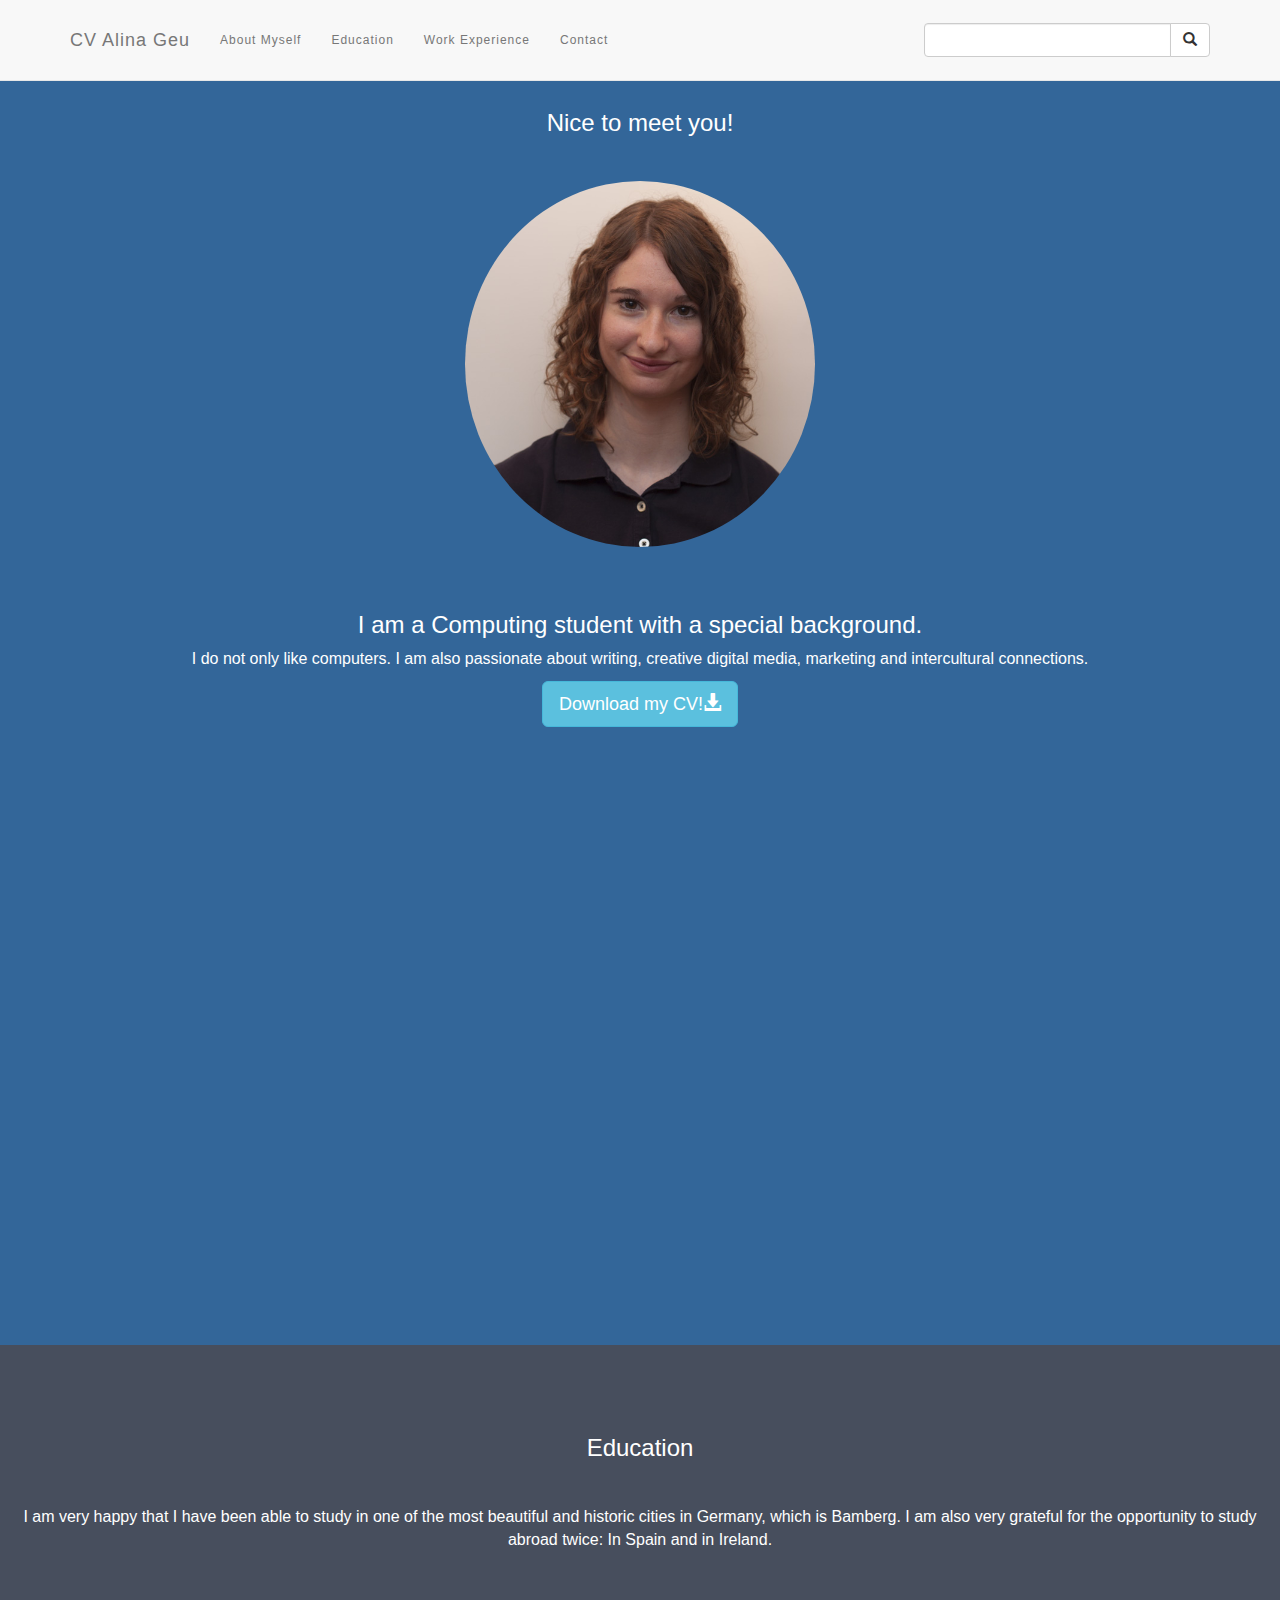
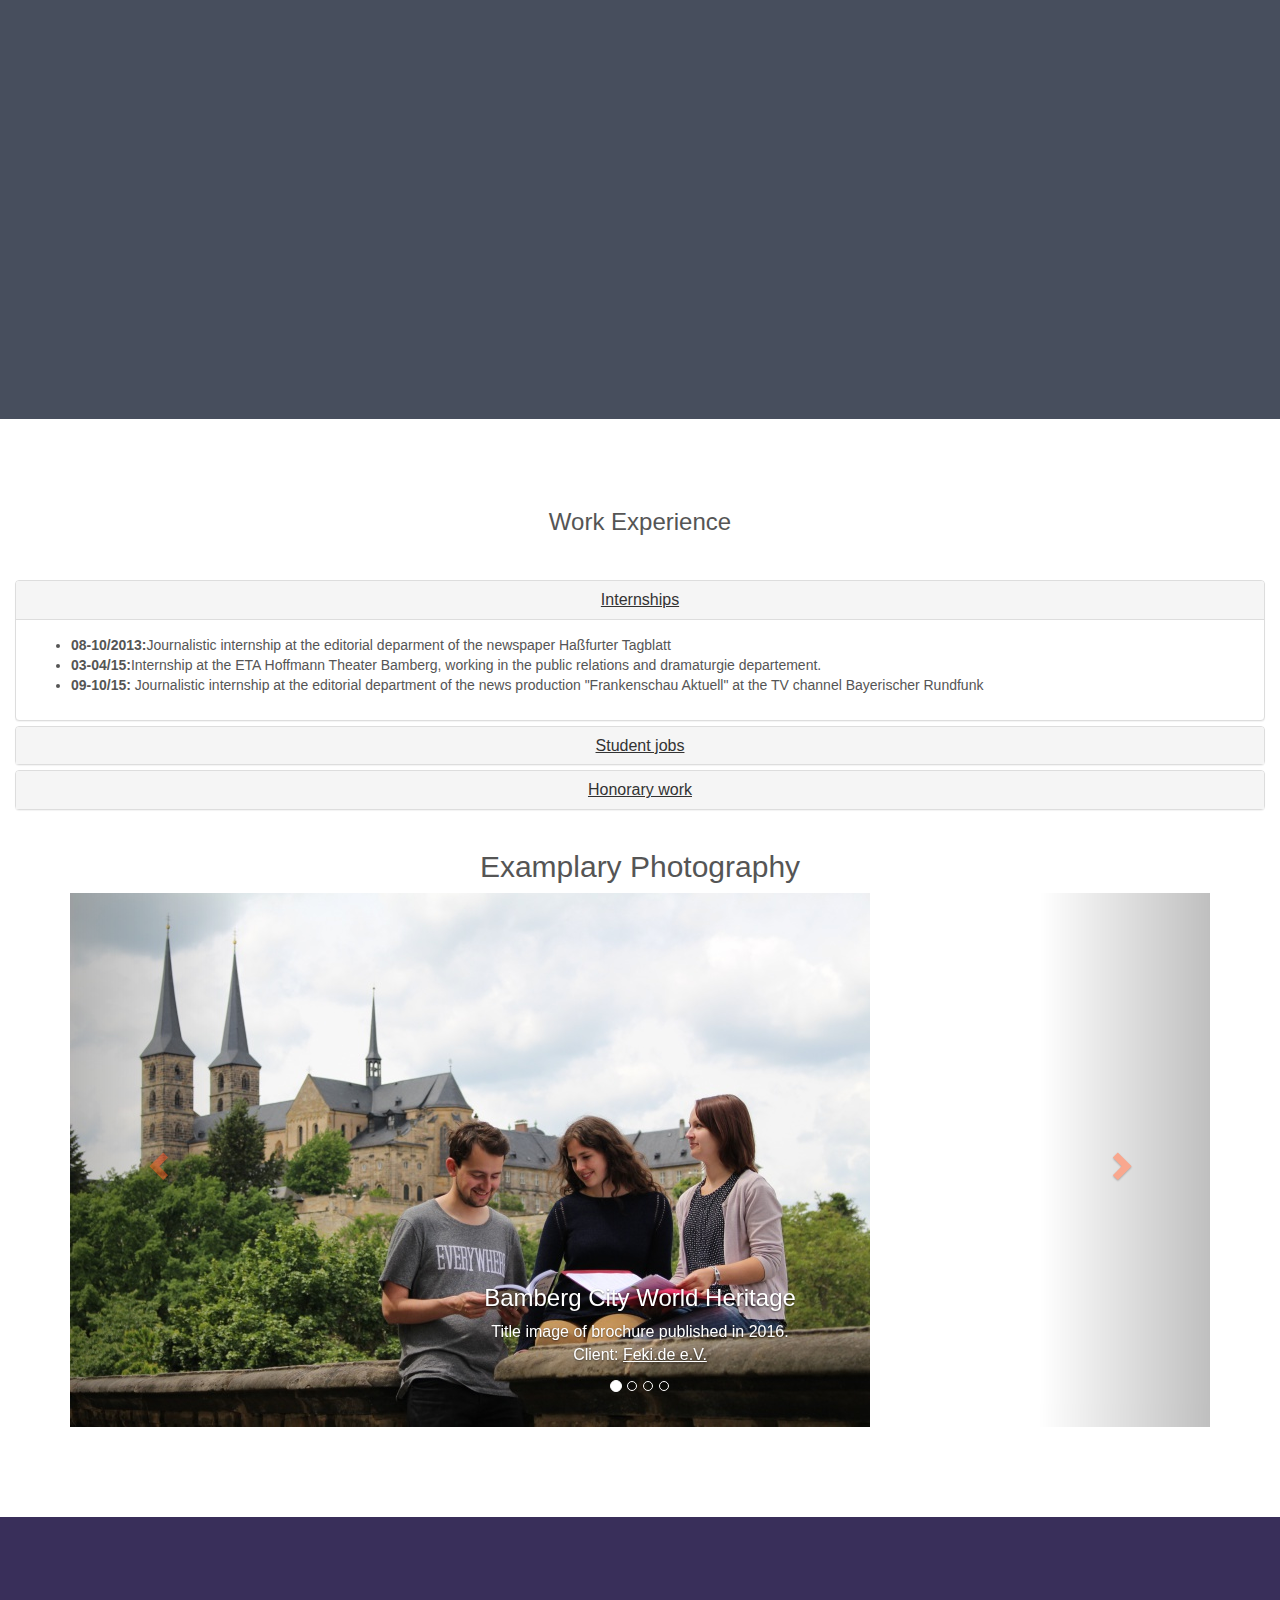
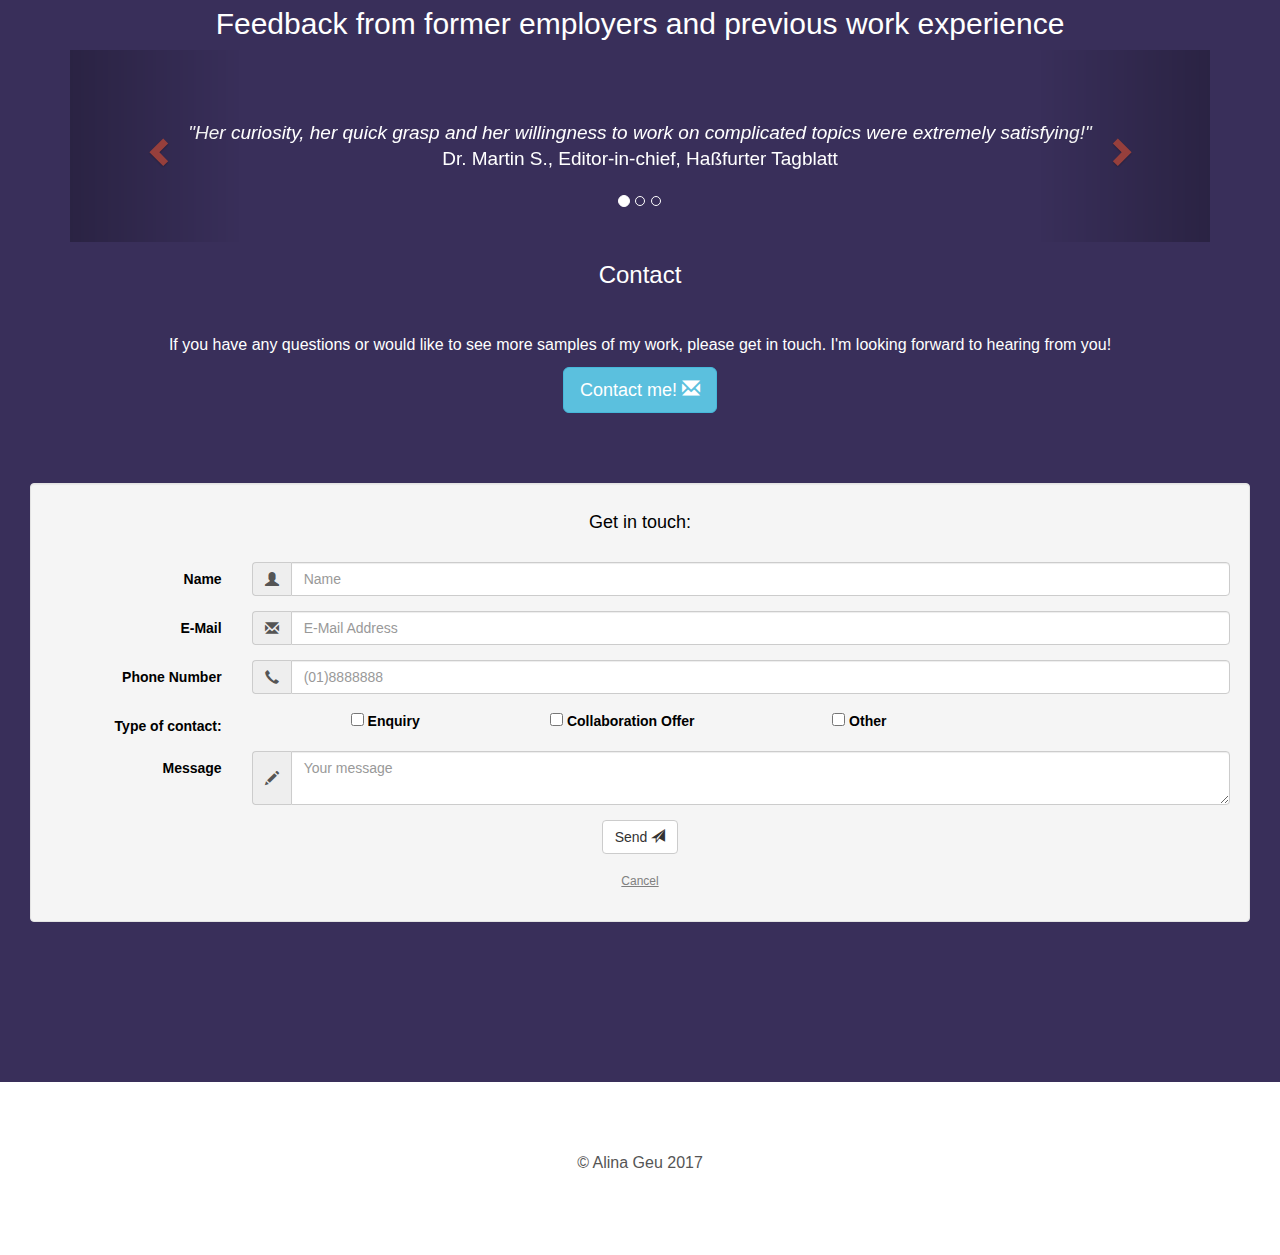
<file: index.html>
<!DOCTYPE html>
<html lang="en">

<head>
  <title>CV Alina Geu</title>
  <meta charset="utf-8">
  <meta name="viewport" content="width=device-width, initial-scale=1">
  <link rel="stylesheet" type="text/css" href="./style.css" />
  <link rel="stylesheet" href="https://maxcdn.bootstrapcdn.com/bootstrap/3.3.7/css/bootstrap.min.css">
  <script src="https://ajax.googleapis.com/ajax/libs/jquery/3.2.1/jquery.min.js"></script>
  <script src="https://maxcdn.bootstrapcdn.com/bootstrap/3.3.7/js/bootstrap.min.js"></script>
  <!--JQuery Tooltip Initializing-->
  <script>
    $(document).ready(function () {
      $('[data-toggle="tooltip"]').tooltip();
    });
  </script>
  <!--JQuery SlideAnim Init-->
  <script>
    $(window).scroll(function () {
      $(".slideanim").each(function () {
        var pos = $(this).offset().top;

        var winTop = $(window).scrollTop();
        if (pos < winTop + 600) {
          $(this).addClass("slide");
        }
      });
    });
  </script>
</head>

<body>

  <!-- Navbar -->
  <nav class="navbar navbar-default navbar-fixed-top">
    <div class="container">
      <div class="navbar-header">
        <button type="button" class="navbar-toggle" data-toggle="collapse" data-target="#myNavbar">
        <span class="icon-bar"></span>
        <span class="icon-bar"></span>
        <span class="icon-bar"></span>                        
      </button>
        <a class="navbar-brand" href="#">CV Alina Geu</a>
      </div>
      <div class="collapse navbar-collapse" id="myNavbar">
        <ul class="nav navbar-nav navbar-left">
          <li><a href="#aboutMyself">About Myself</a></li>
          <li><a href="#education">Education</a></li>
          <li><a href="#workExperience">Work Experience</a></li>
          <li><a href="#contact">Contact</a></li>
        </ul>
        <!-- Search bar in navbar-->
        <form class="navbar-form navbar-right" method="get" action="http://www.google.com/search">
          <div class="input-group">
            <input type="text" class="form-control" name="q" size="25" maxlength="255" value="">
            <div class="input-group-btn">
              <button class="btn btn-default" type="submit">
            <i class="glyphicon glyphicon-search"></i>
          </button>
            </div>
          </div>
        </form>
      </div>
    </div> 
  </nav>

  <!-- First Container -->
  <div id="aboutMyself" class="container-fluid bg-1 text-center">
    <br>
    <h3 class="margin">Nice to meet you!</h3>
    <img src="images/alina.png" class="img-responsive img-circle margin" style="display:inline" alt="Alina Geuppert" width="350" height="350"
    <a href="#" data-toggle="tooltip" data-placement="right" title="Thank you for your interest in my CV!"></a>
    <h3>I am a Computing student with a special background. </a></h3>
    <p>I do not only like computers. I am also passionate about writing, creative digital media, marketing and intercultural
      connections.</p>
     <!--  button for download my CV -->
     <a href="CV/CV_Alina.pdf"><button type="button" class="btn btn-info btn-lg" data-target="_blank">Download my CV!<span class="glyphicon glyphicon-download-alt"></span></button></a>
    <div class="row  slideanim">
    <h3 class="margin">What is special about me?</h3>
      <div class="col-sm-4">
        <h3>Creativity</h3>
        <p>I have <a href="#workExperience">profound experience</a> with journalistic writing, editing as well as photography
          and audio-visual media technology. I love establishing strategies for social media marketing producing professional
          content for Facebook and Instagram. Simply put, I love to create! </p>
        <img src="images/creativity.jpg" class="img-responsive img-rounded" alt="Creativity" />
      </div>
      <div class="col-sm-4">
        <h3>Intercultural Competence</h3>
        <p>For me, there is nothing more interesting than getting to know other cultures! I would love to work in an intercultural
          context, in which I can use the experiences I have made in <a href="#education">two semesters abroad</a> and in
          mentoring foreign students in Germany.</p>
        <img src="images/intercultural.jpg" class="img-responsive img-rounded margin" alt="Intercultural Competencies"
        />
      </div>
      <div class="col-sm-4">
        <h3>Leadership</h3>
        <p> For one year I was allowed to lead a team of twenty people as the director of the editorial departement of a student
          association called <a href="http://www.feki.de">Feki.de.</a> I loved discussing and making decisions which had impact
          on the over 100 members of the society.</p>
        <img src="images/leadership.jpg" class="img-responsive img-rounded margin" alt="Leadership" />
      </div>
    </div>
  </div>
  <!-- end of first container-->

  <!-- Second Container -->
  <div id="education" class="container-fluid bg-2 text-center">
    <h3 class="margin">Education</h3>
    <p>I am very happy that I have been able to study in one of the most beautiful and historic cities in Germany, which is Bamberg. I am also very grateful for the opportunity to study abroad twice: In Spain and in Ireland.</p>
    <!--Rows with university background-->
    <div class="row slideanim">
      <div class="col-sm-4">
        <h3>University of Bamberg, <br> Germany</h3>
        <button type="button" class="btn btn-info" data-toggle="collapse" data-target="#bamberg">Read more</button>
        <div id="bamberg" class="collapse">
          <br>
          <p><b>2013 - 2016:</b></p>
          <p>B.A. in English and American Studies (Major), Communication Science & Business Administration (Minors)</p>
          <p>Final Grade: 1,7</p>
          <p><b>Since 2016:</b></p>
          <p>M.Sc. in Computing in the Humanities</p>
        </div>
        <br>
        <br>
        <a href="http://www.uni-bamberg.de">
        <img src="images/logoBamberg.png" class="img-responsive img-rounded margin" alt="Bamberg University Logo">
        </a>
      </div>
      <div class="col-sm-4">
        <h3>Universidad Complutense de Madrid, Spain</h3>
        <button type="button" class="btn btn-info" data-toggle="collapse" data-target="#madrid">Read more</button>
        <div id="madrid" class="collapse">
            <br>
          <p><b>Winter Semester 2014/15</b></p>
          <p>Semester abroad during B.A.<br> I was able to enhance my Spanish skills during the six month I spend in Spain's capital.<br> Also, I learnt how to make a proper Tortilla de Patatas! <span class="glyphicon glyphicon-cutlery"></span></p>
        </div>
        <br>
        <br>
        <a href="http://www.ucm.es">
        <img src="images/logoMadrid.png" class="img-responsive img-rounded margin" alt="Universidad Complutense Madrid Logo">
        </a>
      </div>
      <div class="col-sm-4">
        <h3>Institute of Technology Tallaght Dublin, Ireland</h3>
        <button type="button" class="btn btn-info" data-toggle="collapse" data-target="#tallaght">Read more</button>
        <div id="tallaght" class="collapse">
          <br>
          <p><b>Winter Semester 2017/18</b></p>
          <p>Semester abroad during M.Sc.<br>Spendinga semester in Dublin enabled me to especially improve my oral expression of the English language. <br> I specialised in Web Design courses and learnt working with HTML, CSS and Twitter Bootstrap. </p>
        </div>
        <br>
        <br>
        <a href="http://www.it-tallaght.ie">
        <img src="images/logoTallaght.png" class="img-responsive img-rounded margin" alt="Institute of Technology Tallaght Logo">
        </a>
      </div>
    </div>
    <!--End of university row-->

  </div>
  <!--End of second container-->

  <!-- Third Container (Grid) -->
  <div id="workExperience" class="container-fluid bg-3 text-center">
    <h3 class="margin">Work Experience</h3>
      <!--Acchordion Work Experience-->
      <div class="panel-group" id="accordion">
        <div class="panel panel-default">
          <div class="panel-heading">
            <h4 class="panel-title">
              <a data-toggle="collapse" data-parent="#accordion" href="#collapse1">Internships</a>
            </h4>
          </div>
          <div id="collapse1" class="panel-collapse collapse in">
            <div class="panel-body">
              <ul>
                <li><b>08-10/2013:</b>Journalistic internship at the editorial deparment of the newspaper Haßfurter Tagblatt</li>
                <li><b>03-04/15:</b>Internship at the ETA Hoffmann Theater Bamberg, working in the public relations and dramaturgie departement.</li>
                <li><b>09-10/15:</b> Journalistic internship at the editorial department of the news production "Frankenschau Aktuell" at the TV channel Bayerischer Rundfunk</li>
              </ul>
            </div>
          </div>
        </div>
        <div class="panel panel-default">
          <div class="panel-heading">
            <h4 class="panel-title">
              <a data-toggle="collapse" data-parent="#accordion" href="#collapse2">Student jobs</a>
            </h4>
          </div>
          <div id="collapse2" class="panel-collapse collapse">
            <div class="panel-body">
              <ul>
                <li><b>Since 10/13:</b> Freelancer for the newspaper Haßfurter Tagblatt.</li>
                <li><b>03-09/14:</b> Student assistant at the Leibniz-Institut für Bildungsverläufe in Bamberg</li>
                <li><b>10/15-01/16:</b> Editor for BAM! Magazin in Bamberg</li>
                <li><b>03/16-09/17:</b> Student assistant for the official Facebook page of the University of Bamberg</li>
              </ul>

            </div>
          </div>
        </div>
        <div class="panel panel-default">
          <div class="panel-heading">
            <h4 class="panel-title">
              <a data-toggle="collapse" data-parent="#accordion" href="#collapse3">Honorary work</a>
            </h4>
          </div>
          <div id="collapse3" class="panel-collapse collapse">
            <div class="panel-body">Since three years, I have been working voluntarily for the student organisation <a href="http://www.feki.de">Feki.de.</a> 
              This organisation consists of students from the University of Bamberg and aims at making studying there a better experience 
              by organizing events and publishing information about the city and university life. <br>
              Some of the work I have done for Feki.de: 
              <ul>
                <li><b>09/16 - 09/17:</b> Executive, responsible for the editorial department</li>
                <li><b>Editor-in-chief</b> for an information brochure with a run of 5000 copies </li>
                <li>Responsible for <b>organising</b> projects like guided tours or photographic tours through the city</li>
                <li>Writing <b>articles</b>, working with <b>social media accounts</b> and much more</li>
              </ul>
            </div>
          </div>
        </div>
      </div> 

    <!-- Carousel with photography experience-->
    <div class="container">
      <h2>Examplary Photography</h2>
      <div id="myCarousel" class="carousel slide" data-ride="carousel">
        <!-- Indicators -->
        <ol class="carousel-indicators">
          <li data-target="#myCarousel" data-slide-to="0" class="active"></li>
          <li data-target="#myCarousel" data-slide-to="1"></li>
          <li data-target="#myCarousel" data-slide-to="2"></li>
          <li data-target="#myCarousel" data-slide-to="3"></li>
        </ol>

        <!-- Wrapper for slides -->
        <div class="carousel-inner">

          <div class="item active">
            <img src="images/1.jpg" alt="Exemplary Photography - Cover Photo">
            <div class="carousel-caption">
              <h3>Bamberg City World Heritage</h3>
              <p>Title image of brochure published in 2016. <br>Client: <a href="www.feki.de">Feki.de e.V. </a> </p>
            </div>
          </div>

          <div class="item">
            <img src="images/2.jpg" alt="Exemplary Photography - Facebook Header">
            <div class="carousel-caption">
              <h3>Bamberg Old Library</h3>
              <p>Connecting tradition and modern technology. <br>Client: <a href="www.vhb.org">Virutelle Hochschule Bayern. </a></p>
            </div>
          </div>

          <div class="item">
            <img src="images/3.jpg" alt="Exemplary Photography - Christmas Shooting">
            <div class="carousel-caption">
              <h3>Christmas Advertising</h3>
              <p>For mugs and other products of <a href="www.unishop-bamberg.de">UniShop Bamberg. </a> </p>
            </div>
          </div>

          <div class="item">
            <img src="images/4.jpg" alt="Exemplary Photography - Photojournalism">
            <div class="carousel-caption">
              <h3>Title image for an Article in a Newspaper</h3>
              <p>Published on the front page of <a href="http://m.hassfurter-tagblatt.de/lokales/aktuelles/art2824,348525">Haßfurter Tagblatt </a>                </p>
            </div>
          </div>
        </div>


        <!-- Left and right controls -->
        <a class="left carousel-control" href="#myCarousel" data-slide="prev">
      <span class="glyphicon glyphicon-chevron-left"></span>
      <span class="sr-only">Previous</span>
    </a>
        <a class="right carousel-control" href="#myCarousel" data-slide="next">
      <span class="glyphicon glyphicon-chevron-right"></span>
      <span class="sr-only">Next</span>
    </a>
      </div>
      <br>
    </div> <!-- End of Photo Carousel-->
  </div>
  <!-- end of third container-->

  <!-- Fourth Container -->
  <div id="contact" class="container-fluid bg-4 text-center">

    <!-- Feedback from Employers - Carousel-->
    <div class="container">
      <h2>Feedback from former employers and previous work experience</h2>
      <div id="myCarousel2" class="carousel slide text-center" data-ride="carousel">
        <!-- Indicators -->
        <ol class="carousel-indicators">
          <li data-target="#myCarousel2" data-slide-to="0" class="active"></li>
          <li data-target="#myCarousel2" data-slide-to="1"></li>
          <li data-target="#myCarousel2" data-slide-to="2"></li>
        </ol>

        <!-- Wrapper for slides -->
        <div class="carousel-inner" role="listbox">
          <div class="item active">
            <h4>"Her curiosity, her quick grasp and her willingness to work on complicated topics were extremely satisfying!"<br><span>Dr. Martin S., Editor-in-chief, Haßfurter Tagblatt</span></h4>
          </div>
          <div class="item">
            <h4>"Because of her independant and reliable working methods, we were able to quickly delegate important tasks to
              her."<br><span>Tatjana S., Dramaturgist, ETA Hoffmann Theater Bamberg</span></h4>
          </div>
          <div class="item">
            <h4>"We would like to thank Alina for her reliability and her efforts."<br><span>Anna G., Chairwoman, Feki.de e.V.</span></h4>
          </div>
        </div>

        <!-- Left and right controls -->
        <a class="left carousel-control" href="#myCarousel2" role="button" data-slide="prev">
      <span class="glyphicon glyphicon-chevron-left" aria-hidden="true"></span>
      <span class="sr-only">Previous</span>
    </a>
        <a class="right carousel-control" href="#myCarousel2" role="button" data-slide="next">
      <span class="glyphicon glyphicon-chevron-right" aria-hidden="true"></span>
      <span class="sr-only">Next</span>
    </a>
      </div>
    </div>
    <!-- End of Feedback from employers carousel -->

    <h3 class="margin">Contact</h3>
    <p>If you have any questions or would like to see more samples of my work, please get in touch. I'm looking forward to hearing from you!</p>
    <!--  button for contact modal -->
    <button type="button" class="btn btn-info btn-lg" data-toggle="modal" data-target="#myModal">Contact me! <span class="glyphicon glyphicon-envelope"></span></button>
    <!-- Modal -->
    <div class="modal fade" id="myModal" role="dialog">
      <div class="modal-dialog">
        <!-- Modal content-->
        <div class="modal-content">
          <div class="modal-header">
            <button type="button" class="close" data-dismiss="modal">&times;</button>
            <h4 class="modal-title">Get in touch</h4>
          </div>
          <div class="modal-body">
            <p>Please write me an e-mail: alina@mail-me.de</p>
          </div>
          <div class="modal-footer">
            <button type="button" class="btn btn-default" data-dismiss="modal">Close</button>
          </div>
        </div>
      </div>
    </div>

    <!-- Contact form -->
    <div class="container-fluid text-center col-wrap">
        <div class="row col-wrap">
          <div class="col-sm-12 col">
            <form class="well form-horizontal" action="mailto:x00143553C@gmail.com" method="post" id="contact_form" enctype="text/plain">
              <fieldset>
      
                <!-- Form Name -->
                <h4 id="getInTouch">Get in touch:</h4>
                <br>
      
                <!-- Text input-->
                <div class="form-group">
                  <label class="col-sm-2 control-label">Name</label>
                  <div class="col-md-10 inputGroupContainer">
                    <div class="input-group">
                      <span class="input-group-addon"><i class="glyphicon glyphicon-user"></i></span>
                      <input name="name" placeholder="Name" class="form-control" type="text">
                    </div>
                  </div>
                </div>
      
      
                <!-- Text input-->
                <div class="form-group">
                  <label class="col-sm-2 control-label">E-Mail</label>
                  <div class="col-md-10 inputGroupContainer">
                    <div class="input-group">
                      <span class="input-group-addon"><i class="glyphicon glyphicon-envelope"></i></span>
                      <input name="email" placeholder="E-Mail Address" class="form-control" type="text">
                    </div>
                  </div>
                </div>
      
      
                <!-- Text input-->
      
                <div class="form-group">
                  <label class="col-md-2 control-label">Phone Number</label>
                  <div class="col-md-10 inputGroupContainer">
                    <div class="input-group">
                      <span class="input-group-addon"><i class="glyphicon glyphicon-earphone"></i></span>
                      <input name="phone" placeholder="(01)8888888" class="form-control" type="text">
                    </div>
                  </div>
                </div>
      
                <!--checks -->
                <div class="form-group">
                  <label class="col-md-2 control-label">Type of contact:</label>
                  <div class="col-md-10">
                    <div class="form-check">
                      <label class="form-check-label col-md-12">
                                <div class="col-md-3">
                                <input type="checkbox" class="form-check-input" name="type" value="query"/> Enquiry  
                                </div>
                                <div class="col-md-3">
                                <input type="checkbox" class="form-check-input" name="type" value="complaint"/> Collaboration Offer  
                                </div>
                                <div class="col-md-3">
                                <input type="checkbox" class="form-check-input" name="type" value="other" /> Other                                                
                                </div>
                      </label>
                    </div>
                  </div>
                </div>
      
                <!-- Text area -->
      
                <div class="form-group">
                  <label class="col-md-2 control-label">Message</label>
                  <div class="col-md-10 inputGroupContainer">
                    <div class="input-group">
                      <span class="input-group-addon"><i class="glyphicon glyphicon-pencil"></i></span>
                      <textarea class="form-control" name="comment" placeholder="Your message"></textarea>
                    </div>
                  </div>
                </div>
      
                <!-- Success message -->
                <div class="alert alert-success" role="alert" id="success_message">Success <i class="glyphicon glyphicon-thumbs-up"></i> Thanks for contacting us, we will get back to you shortly.</div>
      
                <!-- Button -->
                <div class="form-group">
                  <label class="col-md-4 control-label"></label>
                  <div class="col-md-4">
                    <button type="submit" class="btn btn-default">Send <span class="glyphicon glyphicon-send"></span></button>
                  </div>
                </div>
                <!--Cancel -->
                <p id="cancel"><a href="#contact">Cancel</a></p>
                
      
              </fieldset>
            </form>
          </div>
      
    <!-- End contact form-->
  </div>
  </div>
  </div>

  <!-- Footer -->
  <footer class="container-fluid bg-5 text-center">
    <p>&copy; Alina Geu 2017</p>
  </footer>

</body>

</html>
</file>
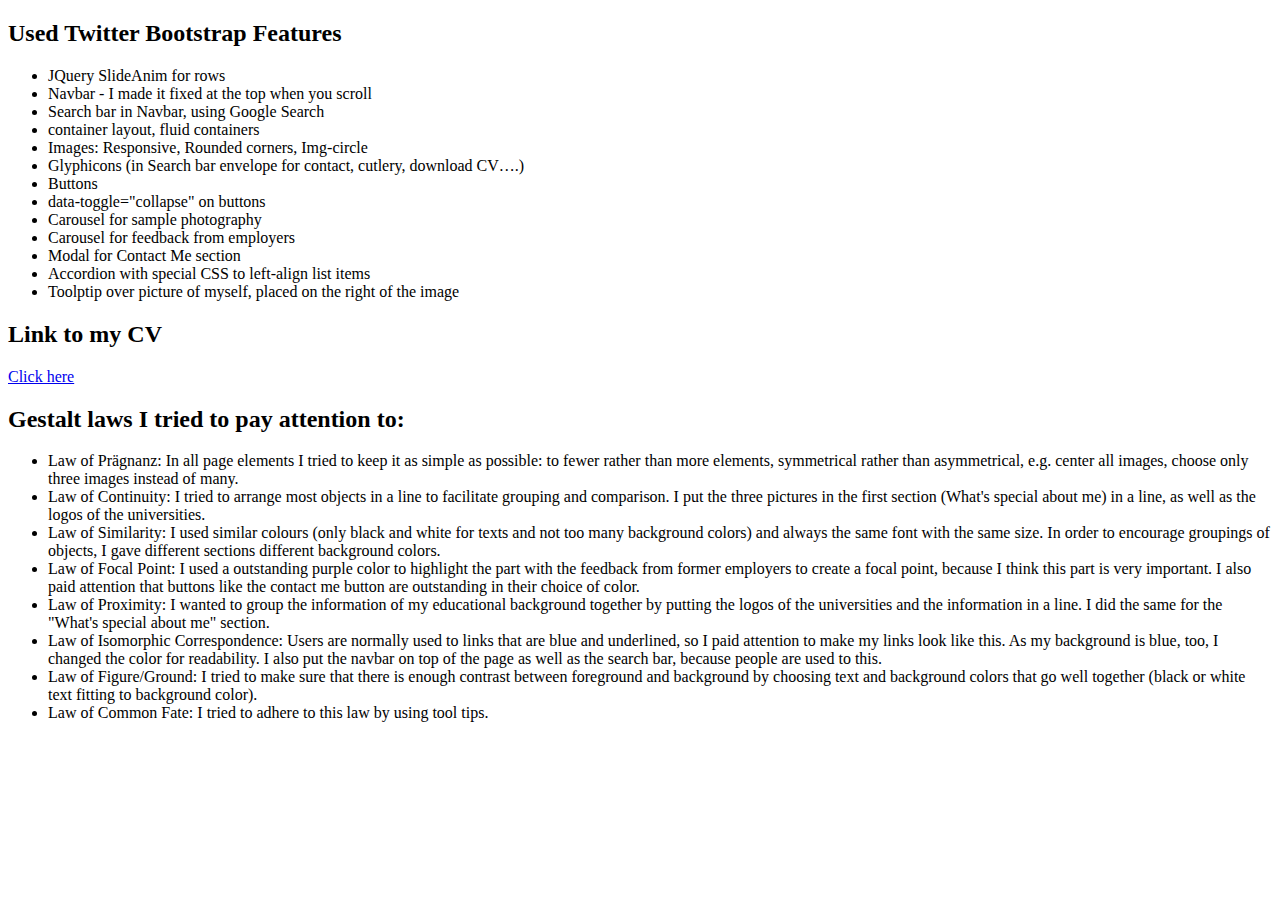
<file: usedBootstrap.html>
<!DOCTYPE html>
<html lang="en">

<head>
  <title>Bootstrap Features, Link and Gestalt Laws</title>
  <meta charset="utf-8">
  <meta name="viewport" content="width=device-width, initial-scale=1">
</head>

<body>
    <h2>Used Twitter Bootstrap Features</h2>
    <ul>
    	<li>JQuery SlideAnim for rows</li>
        <li>Navbar - I made it fixed at the top when you scroll</li>
        <li>Search bar in Navbar, using Google Search</li>
        <li>container layout, fluid containers</li>
        <li>Images: Responsive, Rounded corners, Img-circle</li>
        <li>Glyphicons (in Search bar envelope for contact, cutlery, download CV….)</li>
        <li>Buttons</li>
        <li>data-toggle="collapse" on buttons</li>
        <li>Carousel for sample photography</li>
        <li>Carousel for feedback from employers</li>
        <li>Modal for Contact Me section</li> 
        <li>Accordion with special CSS to left-align list items</li>
        <li>Toolptip over picture of myself, placed on the right of the image</li>
    </ul>

    <h2>Link to my CV</h2>
    <a href="#">Click here</a>

    <h2>Gestalt laws I tried to pay attention to:</h2>
    <ul>
            <li>Law of Prägnanz: In all page elements I tried to keep it as simple as possible: to fewer rather than more elements, symmetrical rather than asymmetrical, e.g. center all images, choose only three images instead of many.
                </li>
            <li>Law of Continuity: I tried to arrange most objects in a line to facilitate grouping and comparison. I put the three pictures in the first section (What's special about me) in a line, as well as the logos of the universities.</li>
            <li>Law of Similarity: I used similar colours (only black and white for texts and not too many background colors) and always the same font with the same size. In order to encourage groupings of objects, I gave different sections different background colors.</li>
            <li>Law of Focal Point: I used a outstanding purple color to highlight the part with the feedback from former employers to create a focal point, because I think this part is very important. I also paid attention that buttons like the contact me button are outstanding in their choice of color.</li>
            <li>Law of Proximity: I wanted to group the information of my educational background together by putting the logos of the universities and the information in a line. I did the same for the "What's special about me" section.</li>
            <li>Law of Isomorphic Correspondence: Users are normally used to links that are blue and underlined, so I paid attention to make my links look like this. As my background is blue, too, I changed the color for readability. I also put the navbar on top of the page as well as the search bar, because people are used to this.</li>
            <li>Law of Figure/Ground: I tried to make sure that there is enough contrast between  foreground and background by choosing text and background colors that go well together (black or white text fitting to background color). </li>
            <li>Law of Common Fate: I tried to adhere to this law by using tool tips. </li>
        </ul>

</body>
</html>
</file>
<file: style.css>
body {
    font: 20px Calibri, sans-serif;
    line-height: 1.8;
    color: #f5f6f7;
}

p {
    font-size: 16px;
}

 /* unvisited link */
 a:link {
    color: white;
    text-decoration: underline;
}

/* visited link */
a:visited {
    color: hotpink;
}

/* mouse over link */
a:hover {
    color: hotpink;
}

/* selected link */
a:active {
    color: hotpink;
} 
.margin {
    margin-bottom: 45px;
}

.bg-1 {
    background-color: #336699;
    /* dark Blue */
    color: #ffffff;
    text-decoration: none;       
}

nav a:link {
    text-decoration: none;
}

.bg-2 {
    background-color: #474e5d;
    /* grey */
    color: #ffffff;
}

.bg-3 {
    background-color: #ffffff;
    /* White */
    color: #555555;
}

.bg-4 {
    background-color: #392F5A;
    /* Purple */
    color: #fff;
}

/*Footer*/
.bg-5 {
    background-color: #ffffff;
    /* White */
    color: #555555;
}

.container-fluid {
    padding-top: 70px;
    padding-bottom: 70px;
}

.navbar {
    padding-top: 15px;
    padding-bottom: 15px;
    border: 0;
    border-radius: 0;
    margin-bottom: 0;
    font-size: 12px;
    letter-spacing: 1px;
}

.navbar-nav li a:hover {
    color: #392F5A !important;
}

.slideanim {
    visibility: hidden;
}

.slide {
    /* The name of the animation */
    animation-name: slide;
    -webkit-animation-name: slide;
    /* The duration of the animation */
    animation-duration: 1s;
    -webkit-animation-duration: 1s;
    /* Make the element visible */
    visibility: visible;
}

/* Go from 0% to 100% opacity (see-through) and specify the percentage from when to slide in the element along the Y-axis */

@keyframes slide {
    0% {
        opacity: 0;
        transform: translateY(70%);
    }
    100% {
        opacity: 1;
        transform: translateY(0%);
    }
}

@-webkit-keyframes slide {
    0% {
        opacity: 0;
        -webkit-transform: translateY(70%);
    }
    100% {
        opacity: 1;
        -webkit-transform: translateY(0%);
    }
}

/* End CSS Slideanim */

/* Modal styling 

fix problem: first thing written here not recognized  */

.modal-header {
    color: black;
}

.modal-body {
    color: black;
}

/* end of modal CSS  */

.carousel-control.right,
.carousel-control.left {
    background-image: none;
    color: #f4511e;
}

/* Carousel CSS */

.carousel-indicators li {
    border-color: #f4511e;
}

.carousel-indicators li.active {
    background-color: white;
}

.item h4 {
    /* necessary font size? */
    font-size: 19px;
    line-height: 1.375em;
    font-weight: 400;
    font-style: italic;
    margin: 70px 0;
}

.item span {
    font-style: normal;
}

/* End of Carousel CSS  */

.img-responsive {
    position: center;
}

.col-sm-4 img{
   
   display: block;
   margin: auto;
}
/*Left-align panel content in acchordion*/
.panel-body {text-align: left};

/*Styling of Photographic carousel*/
.carousel-inner img {
    width:100%;
    
}

/*Contact Form*/
#success_message{ 
    display: none;
}

.form-group {
    color: black;
}

#getInTouch {
    color: black;
}

#cancel a {
    font-size: .75em;
    color: grey;
}
</file>
